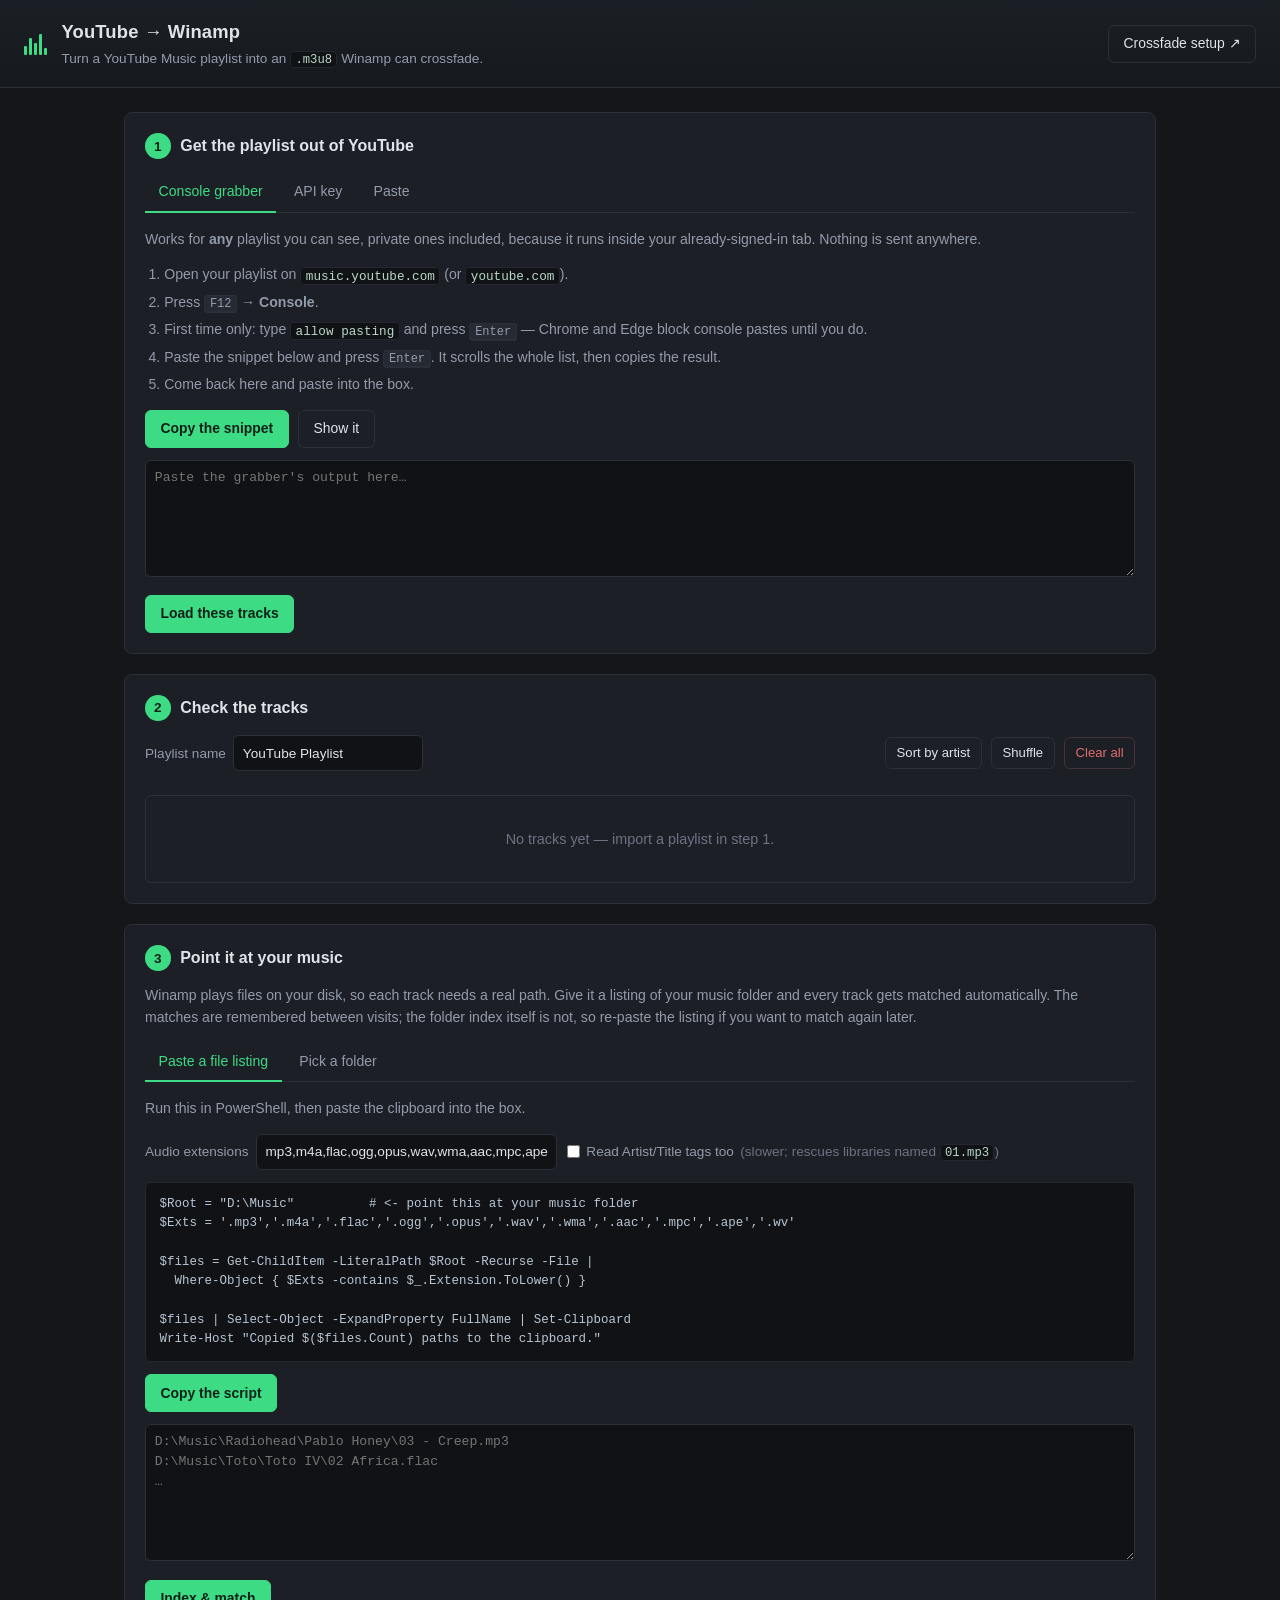
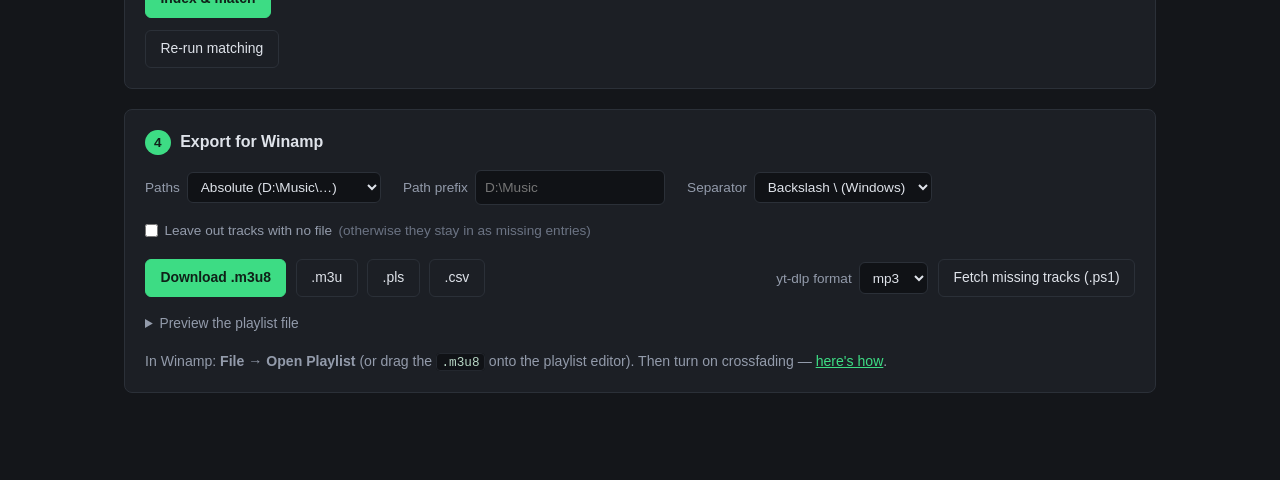
<file: yt_winamp_playlist/index.html>
<!DOCTYPE html>
<html lang="en">
<head>
<meta charset="UTF-8">
<meta name="viewport" content="width=device-width, initial-scale=1.0">
<title>YouTube → Winamp</title>
<link rel="icon" href="data:image/svg+xml,%3Csvg xmlns='http://www.w3.org/2000/svg' viewBox='0 0 16 16'%3E%3Crect width='16' height='16' rx='3' fill='%2314161a'/%3E%3Cg fill='%233ddc84'%3E%3Crect x='3' y='8' width='2' height='5'/%3E%3Crect x='6' y='4' width='2' height='9'/%3E%3Crect x='9' y='6' width='2' height='7'/%3E%3Crect x='12' y='3' width='2' height='10'/%3E%3C/g%3E%3C/svg%3E">
<link rel="stylesheet" href="style.css?v=1">
</head>
<body>

<header class="topbar">
  <div class="brand">
    <span class="eq" aria-hidden="true"><i></i><i></i><i></i><i></i><i></i></span>
    <div>
      <h1>YouTube&nbsp;→&nbsp;Winamp</h1>
      <p class="tagline">Turn a YouTube Music playlist into an <code>.m3u8</code> Winamp can crossfade.</p>
    </div>
  </div>
  <button id="btn-crossfade-help" class="btn btn-ghost">Crossfade setup ↗</button>
</header>

<main>

  <!-- ── Step 1 ─────────────────────────────────────────── -->
  <section class="step" id="step-import">
    <h2><span class="num">1</span> Get the playlist out of YouTube</h2>

    <div class="tabs" role="tablist" data-group="import">
      <button class="tab is-active" role="tab" data-panel="panel-grab">Console grabber</button>
      <button class="tab" role="tab" data-panel="panel-api">API key</button>
      <button class="tab" role="tab" data-panel="panel-paste">Paste</button>
    </div>

    <div class="panel is-active" id="panel-grab">
      <p class="hint">
        Works for <strong>any</strong> playlist you can see, private ones included, because it runs
        inside your already-signed-in tab. Nothing is sent anywhere.
      </p>
      <ol class="steps">
        <li>Open your playlist on <code>music.youtube.com</code> (or <code>youtube.com</code>).</li>
        <li>Press <kbd>F12</kbd> → <strong>Console</strong>.</li>
        <li>First time only: type <code>allow pasting</code> and press <kbd>Enter</kbd> — Chrome and Edge block console pastes until you do.</li>
        <li>Paste the snippet below and press <kbd>Enter</kbd>. It scrolls the whole list, then copies the result.</li>
        <li>Come back here and paste into the box.</li>
      </ol>
      <div class="row">
        <button id="btn-copy-grabber" class="btn btn-primary">Copy the snippet</button>
        <button id="btn-show-grabber" class="btn btn-ghost">Show it</button>
      </div>
      <pre id="grabber-source" class="code-block" hidden></pre>
      <textarea id="grab-input" class="code-input" rows="5"
        placeholder="Paste the grabber's output here…" spellcheck="false"></textarea>
      <div class="row">
        <button id="btn-load-grab" class="btn btn-primary">Load these tracks</button>
        <span class="status" id="grab-status"></span>
      </div>
    </div>

    <div class="panel" id="panel-api">
      <p class="hint">
        For <strong>public or unlisted</strong> playlists. Needs your own key from the Google Cloud
        Console with <em>YouTube Data API v3</em> enabled. Private playlists are invisible to an
        API key — use the console grabber for those.
      </p>
      <div class="field-grid">
        <label for="api-playlist">Playlist URL or ID</label>
        <input id="api-playlist" type="text" spellcheck="false"
               placeholder="https://music.youtube.com/playlist?list=PL…">
        <label for="api-key">API key</label>
        <input id="api-key" type="password" spellcheck="false" autocomplete="off"
               placeholder="AIza…">
      </div>
      <div class="row">
        <button id="btn-fetch-api" class="btn btn-primary">Fetch playlist</button>
        <label class="check"><input type="checkbox" id="api-remember"> Remember the key on this device</label>
        <span class="status" id="api-status"></span>
      </div>
    </div>

    <div class="panel" id="panel-paste">
      <p class="hint">
        Select the tracks on the playlist page, copy, and paste here. Rows like
        <code>Artist - Title</code>, <code>Song • Artist • Album • 3:47</code>, tab-separated
        columns and YouTube Music's own multi-line copy format are all understood.
      </p>
      <textarea id="paste-input" class="code-input" rows="8"
        placeholder="Radiohead - Creep&#10;Daft Punk - Around The World&#10;Toto - Africa 4:55" spellcheck="false"></textarea>
      <div class="row">
        <button id="btn-load-paste" class="btn btn-primary">Load these tracks</button>
        <label class="check"><input type="checkbox" id="opt-append"> Add to the current list instead of replacing it</label>
        <span class="status" id="paste-status"></span>
      </div>
    </div>
  </section>

  <!-- ── Step 2 ─────────────────────────────────────────── -->
  <section class="step" id="step-tracks">
    <h2><span class="num">2</span> Check the tracks</h2>

    <div class="row row-wrap toolbar">
      <label class="inline-field">
        Playlist name
        <input id="playlist-name" type="text" placeholder="My Playlist">
      </label>
      <span class="spacer"></span>
      <button id="btn-sort-artist" class="btn btn-ghost btn-sm">Sort by artist</button>
      <button id="btn-shuffle" class="btn btn-ghost btn-sm">Shuffle</button>
      <button id="btn-clear-tracks" class="btn btn-ghost btn-sm danger">Clear all</button>
    </div>

    <div id="track-summary" class="summary"></div>
    <div id="track-table-wrap" class="table-wrap"></div>
  </section>

  <!-- ── Step 3 ─────────────────────────────────────────── -->
  <section class="step" id="step-library">
    <h2><span class="num">3</span> Point it at your music</h2>
    <p class="hint">
      Winamp plays files on your disk, so each track needs a real path. Give it a listing of your
      music folder and every track gets matched automatically. The matches are remembered between
      visits; the folder index itself is not, so re-paste the listing if you want to match again
      later.
    </p>

    <div class="tabs" role="tablist" data-group="library">
      <button class="tab is-active" role="tab" data-panel="panel-listing">Paste a file listing</button>
      <button class="tab" role="tab" data-panel="panel-picker">Pick a folder</button>
    </div>

    <div class="panel is-active" id="panel-listing">
      <p class="hint">Run this in PowerShell, then paste the clipboard into the box.</p>
      <div class="row row-wrap">
        <label class="inline-field">
          Audio extensions
          <input id="opt-exts" type="text" spellcheck="false" size="34">
        </label>
        <label class="check"><input type="checkbox" id="opt-read-tags">
          Read Artist/Title tags too <span class="muted">(slower; rescues libraries named <code>01.mp3</code>)</span></label>
      </div>
      <pre id="scan-script" class="code-block"></pre>
      <div class="row">
        <button id="btn-copy-scan" class="btn btn-primary">Copy the script</button>
      </div>
      <textarea id="listing-input" class="code-input" rows="6"
        placeholder="D:\Music\Radiohead\Pablo Honey\03 - Creep.mp3&#10;D:\Music\Toto\Toto IV\02 Africa.flac&#10;…" spellcheck="false"></textarea>
      <div class="row">
        <button id="btn-load-listing" class="btn btn-primary">Index &amp; match</button>
        <span class="status" id="listing-status"></span>
      </div>
    </div>

    <div class="panel" id="panel-picker">
      <p class="hint">
        Uses the browser's directory picker. Needs a Chromium browser served over
        <code>http://localhost</code> — it is unavailable on <code>file://</code>. The paths it
        produces are relative to the folder you pick, so set a path prefix in step 4 (or drop the
        playlist file into that folder and use relative paths).
      </p>
      <div class="row">
        <button id="btn-pick-folder" class="btn btn-primary">Choose music folder…</button>
        <span class="status" id="picker-status"></span>
      </div>
    </div>

    <div class="row">
      <button id="btn-rematch" class="btn btn-ghost">Re-run matching</button>
      <span class="status" id="match-status"></span>
    </div>
    <div class="progress" id="match-progress" hidden><div class="progress-bar"></div></div>
  </section>

  <!-- ── Step 4 ─────────────────────────────────────────── -->
  <section class="step" id="step-export">
    <h2><span class="num">4</span> Export for Winamp</h2>

    <div class="options">
      <label class="inline-field">
        Paths
        <select id="opt-path-style">
          <option value="absolute">Absolute (D:\Music\…)</option>
          <option value="relative">Relative to the playlist file</option>
        </select>
      </label>
      <label class="inline-field">
        Path prefix
        <input id="opt-prefix" type="text" spellcheck="false" placeholder="D:\Music">
      </label>
      <label class="inline-field">
        Separator
        <select id="opt-separator">
          <option value="win">Backslash \ (Windows)</option>
          <option value="posix">Forward slash /</option>
        </select>
      </label>
      <label class="check"><input type="checkbox" id="opt-drop-unmatched">
        Leave out tracks with no file <span class="muted">(otherwise they stay in as missing entries)</span></label>
    </div>

    <div class="row row-wrap">
      <button id="btn-dl-m3u8" class="btn btn-primary">Download .m3u8</button>
      <button id="btn-dl-m3u"  class="btn btn-ghost" title="Same content, UTF-8, for players that will not open a .m3u8">.m3u</button>
      <button id="btn-dl-pls"  class="btn btn-ghost">.pls</button>
      <button id="btn-dl-csv"  class="btn btn-ghost">.csv</button>
      <span class="spacer"></span>
      <label class="inline-field">
        yt-dlp format
        <select id="opt-ytdlp-format">
          <option value="mp3">mp3</option>
          <option value="m4a">m4a</option>
          <option value="opus">opus</option>
          <option value="flac">flac</option>
          <option value="best">best</option>
        </select>
      </label>
      <button id="btn-dl-ps1" class="btn btn-ghost">Fetch missing tracks (.ps1)</button>
    </div>

    <details class="preview">
      <summary>Preview the playlist file</summary>
      <pre id="export-preview" class="code-block"></pre>
    </details>

    <p class="hint outro">
      In Winamp: <strong>File → Open Playlist</strong> (or drag the <code>.m3u8</code> onto the
      playlist editor). Then turn on crossfading —
      <button id="btn-crossfade-help-2" class="linkish">here's how</button>.
    </p>
  </section>

</main>

<!-- Crossfade help -->
<div class="backdrop" id="crossfade-modal" hidden>
  <div class="modal" role="dialog" aria-modal="true" aria-labelledby="cf-title">
    <div class="modal-head">
      <h3 id="cf-title">Turning on crossfade in Winamp</h3>
      <button class="btn btn-ghost btn-sm" id="btn-close-crossfade">Close</button>
    </div>
    <div class="modal-body">
      <p>
        Crossfading lives in Winamp's <em>output</em> plugin, not in the playlist — so it is a
        one-time setup that then applies to every playlist you load.
      </p>
      <ol class="steps">
        <li>Press <kbd>Ctrl</kbd>+<kbd>P</kbd> for Preferences.</li>
        <li>In the left tree open <strong>Plug-ins → Output</strong>.</li>
        <li>Select <strong>Nullsoft DirectSound Output</strong> (<code>out_ds.dll</code>) and click
          <strong>Configure</strong>. This matters: the older WaveOut plugin cannot crossfade at all.</li>
        <li>Open the <strong>Fading</strong> tab. Each action gets its own setting:
          <ul>
            <li><strong>on end of song</strong> — tick <em>Enabled</em> and <em>Use custom fade time</em>,
              then set something like <strong>3000&nbsp;ms</strong>. This is the one that actually
              crossfades one track into the next.</li>
            <li><strong>on start</strong> — leave disabled, or tracks fade in on top of the outgoing
              one and the overlap sounds muddy.</li>
            <li><strong>on manual song change</strong> — enable if you want skips to blend too.</li>
            <li><strong>on pause/stop</strong> — a short 200–500&nbsp;ms fade avoids clicks.</li>
          </ul>
        </li>
        <li>On the <strong>Buffering</strong> tab, raise the buffer length. More buffer gives the
          plugin room to hold both tracks; the maximum is 20000&nbsp;ms.</li>
        <li>Click OK and restart playback.</li>
      </ol>
      <p class="note">
        Exact labels shift a little between Winamp versions, but the Fading tab and its
        per-action rows have been in the DirectSound plugin for a very long time.
      </p>
      <h4>If it still doesn't blend</h4>
      <ul class="steps">
        <li>Crossfade needs the next file ready in advance, so it works on local files — not on
          streamed URLs.</li>
        <li>Any track in the playlist that Winamp cannot find is skipped instantly, which reads as a
          gap. Step 3 above is what stops that happening.</li>
        <li>Gapless-encoded albums may still sound abrupt if the fade time is longer than the
          silence at the track edges. Try 2000&nbsp;ms.</li>
      </ul>
    </div>
  </div>
</div>

<div id="toast" class="toast" hidden></div>
<a id="download-anchor" hidden></a>

<!-- Namespace pattern with plain <script> tags so the widget also runs from file:// -->
<script src="js/core.js?v=1"></script>
<script src="js/parse.js?v=1"></script>
<script src="js/grabber.js?v=1"></script>
<script src="js/ytapi.js?v=1"></script>
<script src="js/library.js?v=1"></script>
<script src="js/exporters.js?v=1"></script>
<script src="js/ui.js?v=1"></script>
<script src="js/app.js?v=1"></script>
</body>
</html>
</file>
<file: yt_winamp_playlist/style.css>
/* ────────────────────────────────────────────────────────────
   YouTube → Winamp — styles.

   Dark, with the green off Winamp's old spectrum analyser as the
   accent. Unlike finger_paint this is an ordinary document flow;
   nothing here is positioned from JS.
   ──────────────────────────────────────────────────────────── */

:root {
  --bg:         #14161a;
  --bg-raised:  #1c1f25;
  --bg-sunken:  #101216;
  --line:       #2b3038;
  --line-soft:  #23272e;
  --text:       #dfe3ea;
  --text-dim:   #939bab;
  --text-faint: #6b7383;
  --accent:     #3ddc84;
  --accent-dim: #2aa563;
  --warn:       #e0a944;
  --bad:        #e26d6d;
  --radius:     8px;
}

* { box-sizing: border-box; margin: 0; padding: 0; }

body {
  background: var(--bg);
  color: var(--text);
  font: 14px/1.55 -apple-system, BlinkMacSystemFont, "Segoe UI", Roboto, sans-serif;
  padding-bottom: 4rem;
}

code, kbd, pre, .code-input, .mono { font-family: "Cascadia Mono", Consolas, "SF Mono", Menlo, monospace; }

code {
  background: var(--bg-sunken);
  border: 1px solid var(--line-soft);
  border-radius: 4px;
  padding: 0.05em 0.35em;
  font-size: 0.9em;
  color: #b9d8c6;
}

kbd {
  background: #262b33;
  border: 1px solid var(--line);
  border-bottom-width: 2px;
  border-radius: 4px;
  padding: 0.05em 0.4em;
  font-size: 0.85em;
}

/* ── top bar ─────────────────────────────────────────────── */

.topbar {
  display: flex;
  align-items: center;
  justify-content: space-between;
  gap: 1rem;
  flex-wrap: wrap;
  padding: 1.1rem 1.5rem;
  background: linear-gradient(180deg, #1b2026, #16191e);
  border-bottom: 1px solid var(--line);
}

.brand { display: flex; align-items: center; gap: 0.9rem; }
.brand h1 { font-size: 1.15rem; letter-spacing: 0.01em; }
.tagline { color: var(--text-dim); font-size: 0.85rem; margin-top: 0.1rem; }

/* A tiny nod to the spectrum analyser. */
.eq { display: flex; align-items: flex-end; gap: 2px; height: 22px; }
.eq i {
  display: block; width: 3px; background: var(--accent); border-radius: 1px;
  animation: bounce 1.1s ease-in-out infinite;
}
.eq i:nth-child(1) { height: 40%; animation-delay: 0s; }
.eq i:nth-child(2) { height: 75%; animation-delay: .18s; }
.eq i:nth-child(3) { height: 55%; animation-delay: .36s; }
.eq i:nth-child(4) { height: 95%; animation-delay: .12s; }
.eq i:nth-child(5) { height: 30%; animation-delay: .48s; }
@keyframes bounce { 0%,100% { transform: scaleY(.35); } 50% { transform: scaleY(1); } }
@media (prefers-reduced-motion: reduce) { .eq i { animation: none; } }

/* ── layout ──────────────────────────────────────────────── */

main { max-width: 1080px; margin: 0 auto; padding: 1.5rem; display: grid; gap: 1.25rem; }

.step {
  background: var(--bg-raised);
  border: 1px solid var(--line);
  border-radius: var(--radius);
  padding: 1.25rem;
}

.step h2 {
  font-size: 1rem;
  display: flex; align-items: center; gap: 0.6rem;
  margin-bottom: 0.9rem;
}

.step h2 .num {
  display: grid; place-items: center;
  width: 1.6rem; height: 1.6rem;
  background: var(--accent); color: #10221a;
  border-radius: 50%;
  font-size: 0.85rem; font-weight: 700;
}

.hint { color: var(--text-dim); font-size: 0.88rem; margin-bottom: 0.85rem; }
.hint.outro { margin: 1rem 0 0; }
.muted { color: var(--text-faint); }
.note {
  color: var(--text-dim); font-size: 0.85rem;
  border-left: 2px solid var(--line); padding-left: 0.75rem; margin: 0.9rem 0;
}

.steps { margin: 0 0 0.9rem 1.2rem; color: var(--text-dim); font-size: 0.88rem; }
.steps li { margin-bottom: 0.35rem; }
.steps ul { margin: 0.4rem 0 0.4rem 1rem; }

.row { display: flex; align-items: center; gap: 0.6rem; margin-top: 0.75rem; }
.row-wrap { flex-wrap: wrap; }
.spacer { flex: 1; }

/* ── tabs ────────────────────────────────────────────────── */

.tabs { display: flex; gap: 0.25rem; border-bottom: 1px solid var(--line); margin-bottom: 1rem; }

.tab {
  background: none; border: none; border-bottom: 2px solid transparent;
  color: var(--text-dim); font: inherit; font-size: 0.88rem;
  padding: 0.5rem 0.85rem; cursor: pointer; margin-bottom: -1px;
}
.tab:hover { color: var(--text); }
.tab.is-active { color: var(--accent); border-bottom-color: var(--accent); }

.panel { display: none; }
.panel.is-active { display: block; }

/* ── controls ────────────────────────────────────────────── */

.btn {
  font: inherit; font-size: 0.87rem;
  padding: 0.45rem 0.9rem;
  border-radius: 6px; border: 1px solid var(--line);
  background: #232830; color: var(--text);
  cursor: pointer; white-space: nowrap;
}
.btn:hover:not(:disabled) { background: #2b313a; border-color: #39404a; }
.btn:disabled { opacity: 0.45; cursor: default; }
.btn-sm { padding: 0.3rem 0.65rem; font-size: 0.82rem; }

.btn-primary { background: var(--accent); border-color: var(--accent); color: #0f2018; font-weight: 600; }
.btn-primary:hover:not(:disabled) { background: #4ee694; border-color: #4ee694; }

.btn-ghost { background: transparent; }
.btn.danger { color: var(--bad); border-color: #46323a; }
.btn.danger:hover:not(:disabled) { background: #33232a; }

.linkish {
  background: none; border: none; padding: 0; font: inherit;
  color: var(--accent); text-decoration: underline; cursor: pointer;
}

input[type=text], input[type=password], select, textarea {
  font: inherit;
  background: var(--bg-sunken);
  color: var(--text);
  border: 1px solid var(--line);
  border-radius: 6px;
  padding: 0.4rem 0.55rem;
}
input:focus, select:focus, textarea:focus { outline: 2px solid var(--accent-dim); outline-offset: -1px; }

.code-input { width: 100%; font-size: 0.82rem; resize: vertical; margin-top: 0.75rem; }

.code-block {
  background: var(--bg-sunken);
  border: 1px solid var(--line-soft);
  border-radius: 6px;
  padding: 0.75rem 0.85rem;
  font-size: 0.78rem;
  color: #b9c6d4;
  white-space: pre;
  overflow-x: auto;
  max-height: 22rem;
  margin-top: 0.75rem;
}

.field-grid {
  display: grid;
  grid-template-columns: max-content 1fr;
  gap: 0.6rem 0.9rem;
  align-items: center;
  max-width: 620px;
}
.field-grid label { color: var(--text-dim); font-size: 0.87rem; }

.inline-field { display: flex; align-items: center; gap: 0.45rem; color: var(--text-dim); font-size: 0.85rem; }
.inline-field input, .inline-field select { color: var(--text); }

.check { display: flex; align-items: center; gap: 0.4rem; color: var(--text-dim); font-size: 0.85rem; cursor: pointer; }
.check input { accent-color: var(--accent); }

.options {
  display: flex; flex-wrap: wrap; gap: 0.9rem 1.4rem;
  align-items: center;
  padding-bottom: 0.4rem;
}

.status { font-size: 0.83rem; color: var(--text-dim); }
.status.ok  { color: var(--accent); }
.status.err { color: var(--bad); }

/* ── summary + progress ──────────────────────────────────── */

.summary { display: flex; flex-wrap: wrap; gap: 0.5rem; margin: 0.75rem 0; font-size: 0.83rem; }

.pill {
  display: inline-flex; align-items: center; gap: 0.35rem;
  padding: 0.2rem 0.6rem; border-radius: 999px;
  background: #232830; border: 1px solid var(--line); color: var(--text-dim);
}
.pill.good { color: var(--accent); border-color: #24503a; background: #16261e; }
.pill.warn { color: var(--warn);   border-color: #4b3d22; background: #241f14; }
.pill.bad  { color: var(--bad);    border-color: #4b2c2c; background: #241717; }

.progress { height: 4px; background: var(--bg-sunken); border-radius: 2px; overflow: hidden; margin-top: 0.7rem; }
.progress-bar { height: 100%; width: 0; background: var(--accent); transition: width 0.12s linear; }

/* ── track table ─────────────────────────────────────────── */

.table-wrap { overflow-x: auto; border: 1px solid var(--line); border-radius: 6px; }

table.tracks { width: 100%; border-collapse: collapse; font-size: 0.85rem; }

table.tracks th {
  text-align: left; font-weight: 600; font-size: 0.76rem;
  text-transform: uppercase; letter-spacing: 0.05em;
  color: var(--text-faint);
  padding: 0.5rem 0.6rem;
  background: var(--bg-sunken);
  border-bottom: 1px solid var(--line);
  position: sticky; top: 0; z-index: 1;
}

table.tracks td { padding: 0.3rem 0.6rem; border-bottom: 1px solid var(--line-soft); vertical-align: middle; }
table.tracks tr:last-child td { border-bottom: none; }
table.tracks tr.dragging { opacity: 0.4; }
table.tracks tr.drop-target td { box-shadow: inset 0 2px 0 var(--accent); }

.col-idx    { width: 3rem; color: var(--text-faint); text-align: right; }
.col-dur    { width: 4.5rem; color: var(--text-dim); text-align: right; white-space: nowrap; }
.col-match  { width: 38%; }
.col-act    { width: 2.5rem; }

.cell-input {
  width: 100%; background: transparent; border: 1px solid transparent;
  border-radius: 4px; padding: 0.2rem 0.35rem; color: var(--text); font: inherit;
}
.cell-input:hover { border-color: var(--line); }
.cell-input:focus { background: var(--bg-sunken); border-color: var(--accent-dim); }

.match-select { width: 100%; font-size: 0.8rem; }
.match-select.strong { border-color: #24503a; color: #9fe0bd; }
.match-select.weak   { border-color: #4b3d22; color: #e6cd9c; }
.match-select.none   { border-color: #46323a; color: #d9a3a3; }

.score { font-size: 0.72rem; color: var(--text-faint); margin-left: 0.35rem; }

.drag-handle { cursor: grab; color: var(--text-faint); user-select: none; padding: 0 0.2rem; }
.drag-handle:active { cursor: grabbing; }

.row-remove {
  background: none; border: none; color: var(--text-faint);
  cursor: pointer; font-size: 1rem; line-height: 1; padding: 0.2rem 0.35rem; border-radius: 4px;
}
.row-remove:hover { color: var(--bad); background: #2a1e1e; }

.empty { padding: 2rem; text-align: center; color: var(--text-faint); font-size: 0.9rem; }

/* ── modal + toast ───────────────────────────────────────── */

.backdrop {
  position: fixed; inset: 0; z-index: 50;
  background: rgba(8, 10, 13, 0.72);
  display: grid; place-items: center; padding: 1.5rem;
}
.backdrop[hidden] { display: none; }

.modal {
  background: var(--bg-raised); border: 1px solid var(--line);
  border-radius: var(--radius);
  width: min(640px, 100%); max-height: 86vh; display: flex; flex-direction: column;
}
.modal-head {
  display: flex; align-items: center; justify-content: space-between; gap: 1rem;
  padding: 0.9rem 1.15rem; border-bottom: 1px solid var(--line);
}
.modal-head h3 { font-size: 0.98rem; }
.modal-body { padding: 1.15rem; overflow-y: auto; }
.modal-body p { color: var(--text-dim); font-size: 0.88rem; margin-bottom: 0.85rem; }
.modal-body h4 { font-size: 0.9rem; margin: 1.2rem 0 0.5rem; }

.preview { margin-top: 1rem; }
.preview summary { cursor: pointer; color: var(--text-dim); font-size: 0.86rem; }
.preview summary:hover { color: var(--text); }

.toast {
  position: fixed; left: 50%; bottom: 1.75rem; transform: translateX(-50%);
  background: #232830; border: 1px solid var(--line); border-radius: 6px;
  padding: 0.6rem 1rem; font-size: 0.86rem; z-index: 60;
  box-shadow: 0 8px 24px rgba(0, 0, 0, 0.45);
}
.toast[hidden] { display: none; }
.toast.err { border-color: #4b2c2c; color: #f0b5b5; }

@media (max-width: 720px) {
  main { padding: 1rem; }
  .step { padding: 1rem; }
  .col-match { width: auto; }
  .field-grid { grid-template-columns: 1fr; gap: 0.35rem; }
}
</file>
